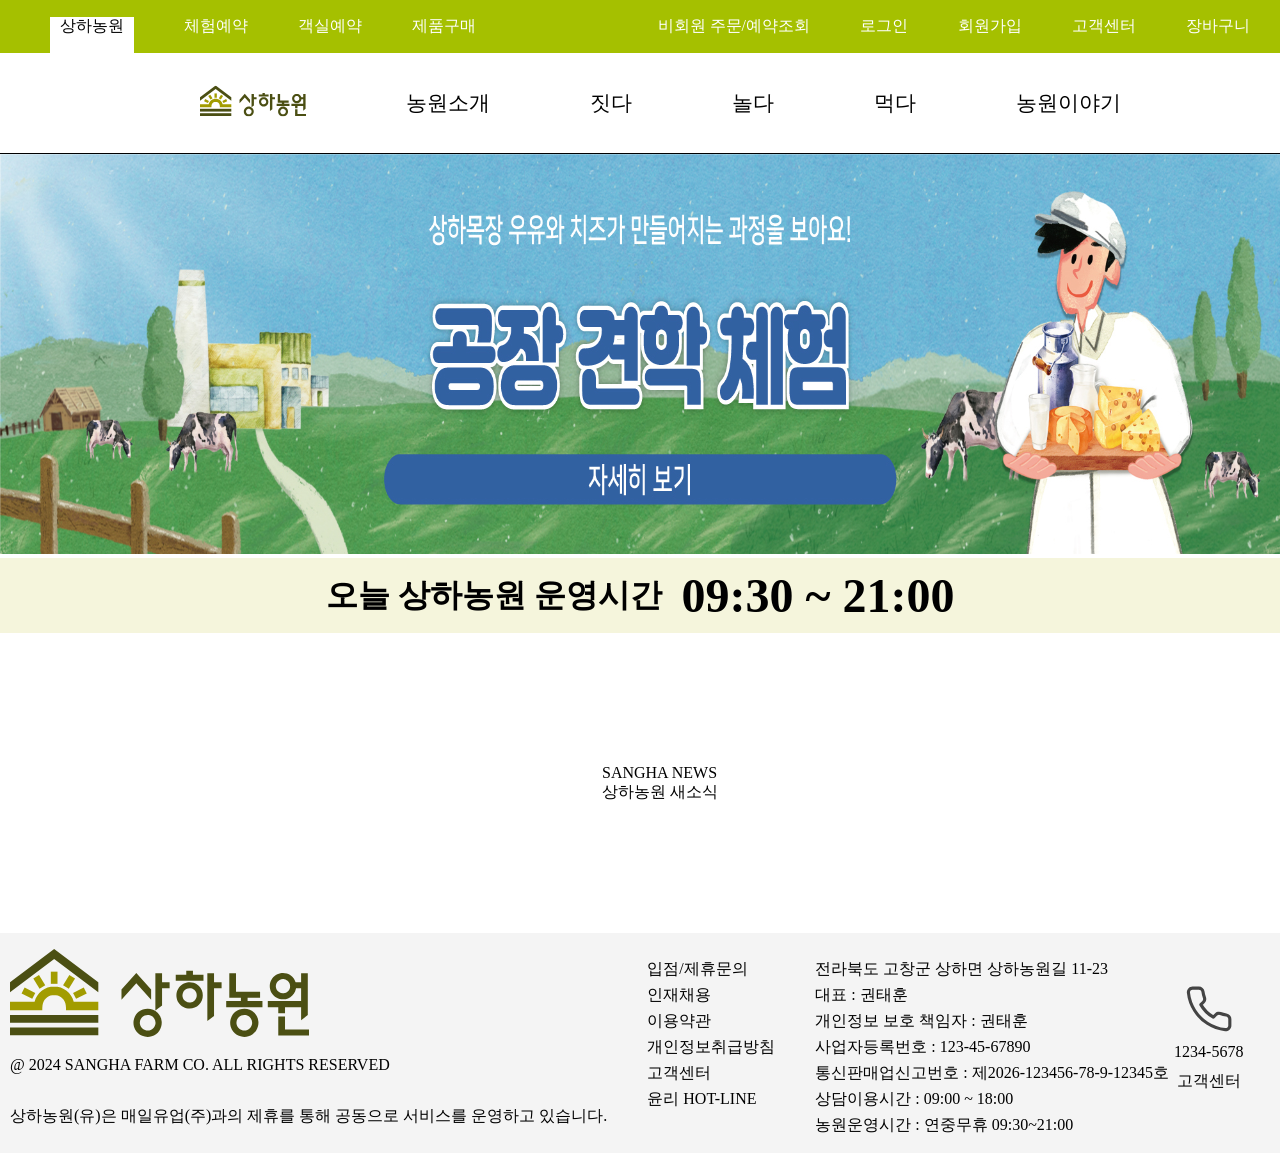
<file: index.html>
<!DOCTYPE html>
<html lang="kr">
<head>
    <meta charset="UTF-8">
    <title>상하농원</title>
        
    <link rel="stylesheet" href="./css/index.css" />
    <link rel="stylesheet" href="./css/header.css" />
    <link rel="stylesheet" href="./css/footer.css" />
</head>
<body>
    
    <header>
        <div class="high_ul">
            <ul class="high_left">
                <li class="active"><a href="./index.html">상하농원</a></li>
                <li><a href="./booking.html">체험예약</a></li>
                <li><a href="./hotel.html">객실예약</a></li>
                <li><a href="./shop.html">제품구매</a></li>
            </ul>
            <ul class="high_right">
                <li><a href="#">비회원 주문/예약조회</a></li>
                <li><a href="#">로그인</a></li>
                <li><a href="#">회원가입</a></li>
                <li><a href="#">고객센터</a></li>
                <li><a href="#">장바구니</a></li>
            </ul>
        </div>
        <div class="low_ul">
            <ul class="low_category">
                <li><a href="./index.html"><img src='./img/updown_logo.svg' alt="상하농원"/></a></li>
                <li><a href="#">농원소개</a></li>
                <li><a href="#">짓다</a></li>
                <li><a href="#">놀다</a></li>
                <li><a href="#">먹다</a></li>
                <li><a href="#">농원이야기</a></li>
            </ul>
        </div>
    </header>
    <main>
        <img class="banner_img" src="./img/banner_img.jpg" />
        <div class="useTime">
            <span class="useTime_text"><strong>오늘 상하농원 운영시간</strong></span>
            <span class="useTime_time"><strong>09:30 ~ 21:00</strong></span>
        </div>
        <div class="sangha_news">
            <ul>
                <li>SANGHA NEWS</li>
                <li>상하농원 새소식</li>
            </ul>
        </div>
    </main>
    <footer>
        <div class="major">
            <img src="./img/updown_logo.svg"/>
            <p>@ 2024 SANGHA FARM CO. ALL RIGHTS RESERVED</p>
            <p>상하농원(유)은 매일유업(주)과의 제휴를 통해 공동으로 서비스를 운영하고 있습니다.</p>
        </div>
        <div class="service">
            <ul>
                <li>입점/제휴문의</li>
                <li>인재채용</li>
                <li>이용약관</li>
                <li>개인정보취급방침</li>
                <li>고객센터</li>
                <li>윤리 HOT-LINE</li>
            </ul>
        </div>
        <div class="comp">
            <ul>
                <li>전라북도 고창군 상하면 상하농원길 11-23</li>
                <li>대표 : 권태훈</li>
                <li>개인정보 보호 책임자 : 권태훈</li>
                <li>사업자등록번호 : 123-45-67890</li>
                <li>통신판매업신고번호 : 제2026-123456-78-9-12345호</li>
                <li>상담이용시간 : 09:00 ~ 18:00</li>
                <li>농원운영시간 : 연중무휴 09:30~21:00</li>
            </ul>
        </div>
        <div class="contact">
            <ul>
                <li><img class="phone1" src="./img/ico_phone.svg"><p>1234-5678</p><p>고객센터</p></li>
                <li><img class="phone2" src="./img/ico_phone2.svg"><p>123-456-7890</p><p>빌리지 예약</p></li>
            </ul>
        </div>
    </footer>
</body>
</html>
</file>
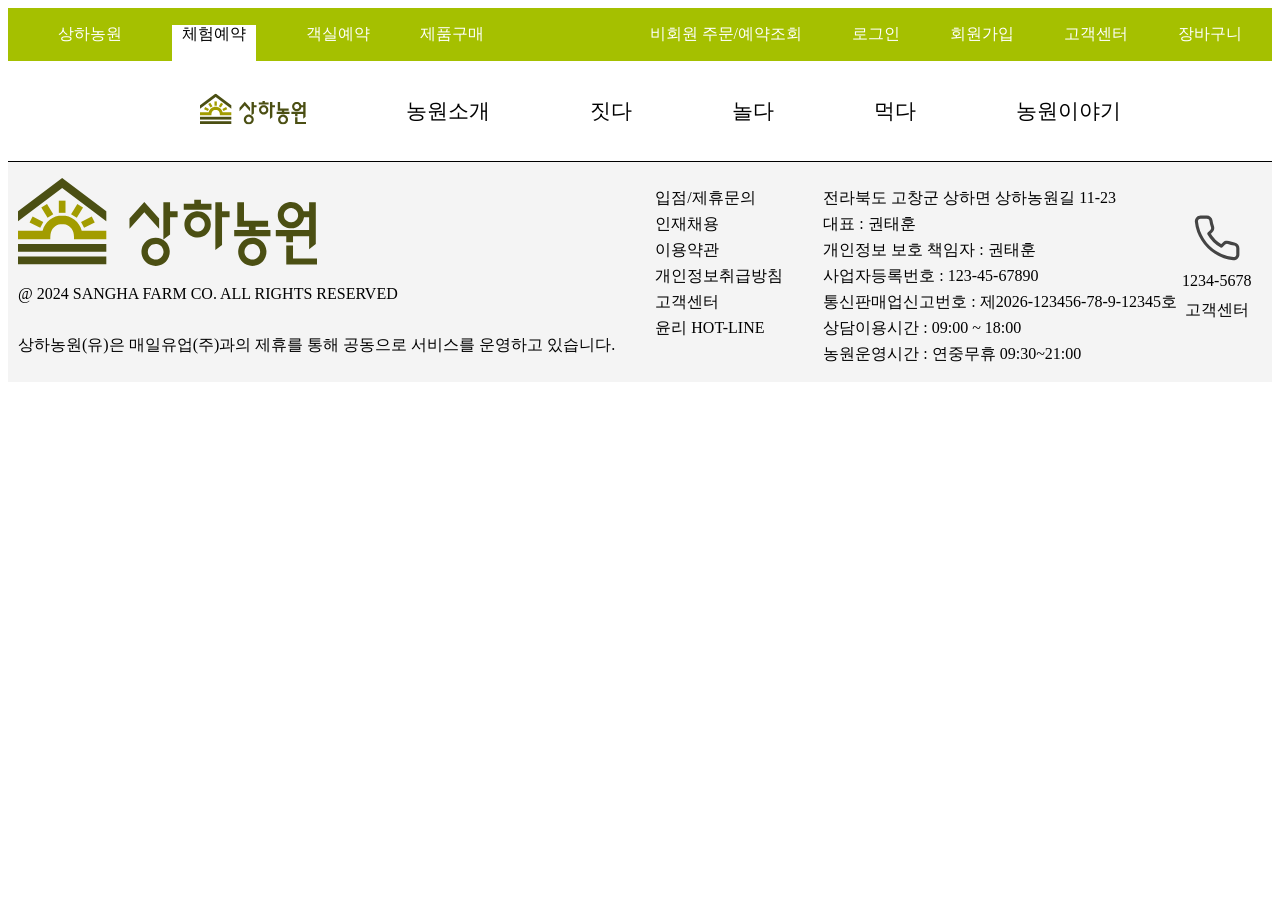
<file: booking.html>
<!DOCTYPE html>
<html lang="kr">
<head>
    <meta charset="UTF-8">
    <title>상하농원</title>
    <link rel="stylesheet" href="./css/booking.css" />
    <link rel="stylesheet" href="./css/header.css" />
    <link rel="stylesheet" href="./css/footer.css" />
</head>
<body>
    
    <header>
        <div class="high_ul">
            <ul class="high_left">
                <li><a href="./index.html">상하농원</a></li>
                <li class="active"><a href="./booking.html">체험예약</a></li>
                <li><a href="./hotel.html">객실예약</a></li>
                <li><a href="./shop.html">제품구매</a></li>
            </ul>
            <ul class="high_right">
                <li><a href="#">비회원 주문/예약조회</a></li>
                <li><a href="#">로그인</a></li>
                <li><a href="#">회원가입</a></li>
                <li><a href="#">고객센터</a></li>
                <li><a href="#">장바구니</a></li>
            </ul>
        </div>
        <div class="low_ul">
            <ul class="low_category">
                <li><a href="./index.html"><img src='./img/updown_logo.svg' alt="상하농원"/></a></li>
                <li><a href="#">농원소개</a></li>
                <li><a href="#">짓다</a></li>
                <li><a href="#">놀다</a></li>
                <li><a href="#">먹다</a></li>
                <li><a href="#">농원이야기</a></li>
            </ul>
        </div>
    </header>
    <footer>
        <div class="major">
            <img src="./img/updown_logo.svg"/>
            <p>@ 2024 SANGHA FARM CO. ALL RIGHTS RESERVED</p>
            <p>상하농원(유)은 매일유업(주)과의 제휴를 통해 공동으로 서비스를 운영하고 있습니다.</p>
        </div>
        <div class="service">
            <ul>
                <li>입점/제휴문의</li>
                <li>인재채용</li>
                <li>이용약관</li>
                <li>개인정보취급방침</li>
                <li>고객센터</li>
                <li>윤리 HOT-LINE</li>
            </ul>
        </div>
        <div class="comp">
            <ul>
                <li>전라북도 고창군 상하면 상하농원길 11-23</li>
                <li>대표 : 권태훈</li>
                <li>개인정보 보호 책임자 : 권태훈</li>
                <li>사업자등록번호 : 123-45-67890</li>
                <li>통신판매업신고번호 : 제2026-123456-78-9-12345호</li>
                <li>상담이용시간 : 09:00 ~ 18:00</li>
                <li>농원운영시간 : 연중무휴 09:30~21:00</li>
            </ul>
        </div>
        <div class="contact">
            <ul>
                <li><img class="phone1" src="./img/ico_phone.svg"><p>1234-5678</p><p>고객센터</p></li>
                <li><img class="phone2" src="./img/ico_phone2.svg"><p>123-456-7890</p><p>빌리지 예약</p></li>
            </ul>
        </div>
    </footer>
</body>
</html>
</file>
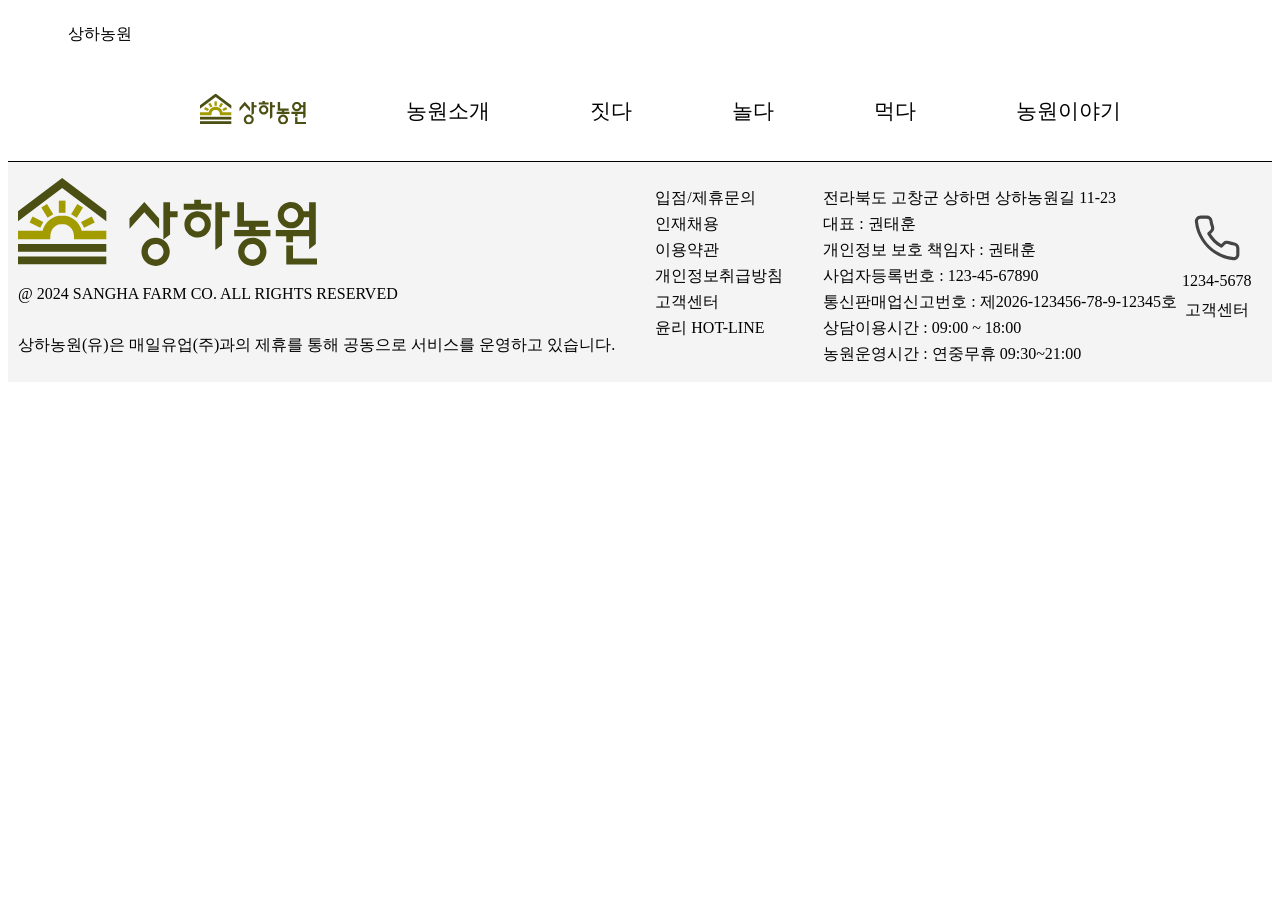
<file: fisrt.html>
<!DOCTYPE html>
<html lang="kr">
<head>
    <meta charset="UTF-8">
    <title>상하농원</title>
        

    <link rel="stylesheet" href="./css/header.css" />
    <link rel="stylesheet" href="./css/footer.css" />
</head>
<body>
    <header>
        <div class="high_ul">
            <ul class="high_left">

                <li class="active"><a href="./index.html">상하농원</a></li>
                <li><a href="./booking.html">체험예약</a></li>
                <li><a href="./hotel.html">객실예약</a></li>
                <li><a href="./shop.html">제품구매</a></li>
            </ul>
            <ul class="high_right">
                <li><a href="#">비회원 주문/예약조회</a></li>
                <li><a href="#">로그인</a></li>
                <li><a href="#">회원가입</a></li>
                <li><a href="#">고객센터</a></li>
                <li><a href="#">장바구니</a></li>
            </ul>
        </div>
        <div class="low_ul">
            <ul class="low_category">
                <li><a href="./index.html"><img src='./img/updown_logo.svg' alt="상하농원"/></a></li>
                <li><a href="#">농원소개</a></li>
                <li><a href="#">짓다</a></li>
                <li><a href="#">놀다</a></li>
                <li><a href="#">먹다</a></li>
                <li><a href="#">농원이야기</a></li>
            </ul>
        </div>
    </header>






    <footer>
        <div class="major">
            <img src="./img/updown_logo.svg"/>
            <p>@ 2024 SANGHA FARM CO. ALL RIGHTS RESERVED</p>
            <p>상하농원(유)은 매일유업(주)과의 제휴를 통해 공동으로 서비스를 운영하고 있습니다.</p>
        </div>
        <div class="service">
            <ul>
                <li>입점/제휴문의</li>
                <li>인재채용</li>
                <li>이용약관</li>
                <li>개인정보취급방침</li>
                <li>고객센터</li>
                <li>윤리 HOT-LINE</li>
            </ul>
        </div>
        <div class="comp">
            <ul>
                <li>전라북도 고창군 상하면 상하농원길 11-23</li>
                <li>대표 : 권태훈</li>
                <li>개인정보 보호 책임자 : 권태훈</li>
                <li>사업자등록번호 : 123-45-67890</li>
                <li>통신판매업신고번호 : 제2026-123456-78-9-12345호</li>
                <li>상담이용시간 : 09:00 ~ 18:00</li>
                <li>농원운영시간 : 연중무휴 09:30~21:00</li>
            </ul>
        </div>
        <div class="contact">
            <ul>
                <li><img class="phone1" src="./img/ico_phone.svg"><p>1234-5678</p><p>고객센터</p></li>
                <li><img class="phone2" src="./img/ico_phone2.svg"><p>123-456-7890</p><p>빌리지 예약</p></li>
            </ul>
        </div>
    </footer>
</body>
</file>
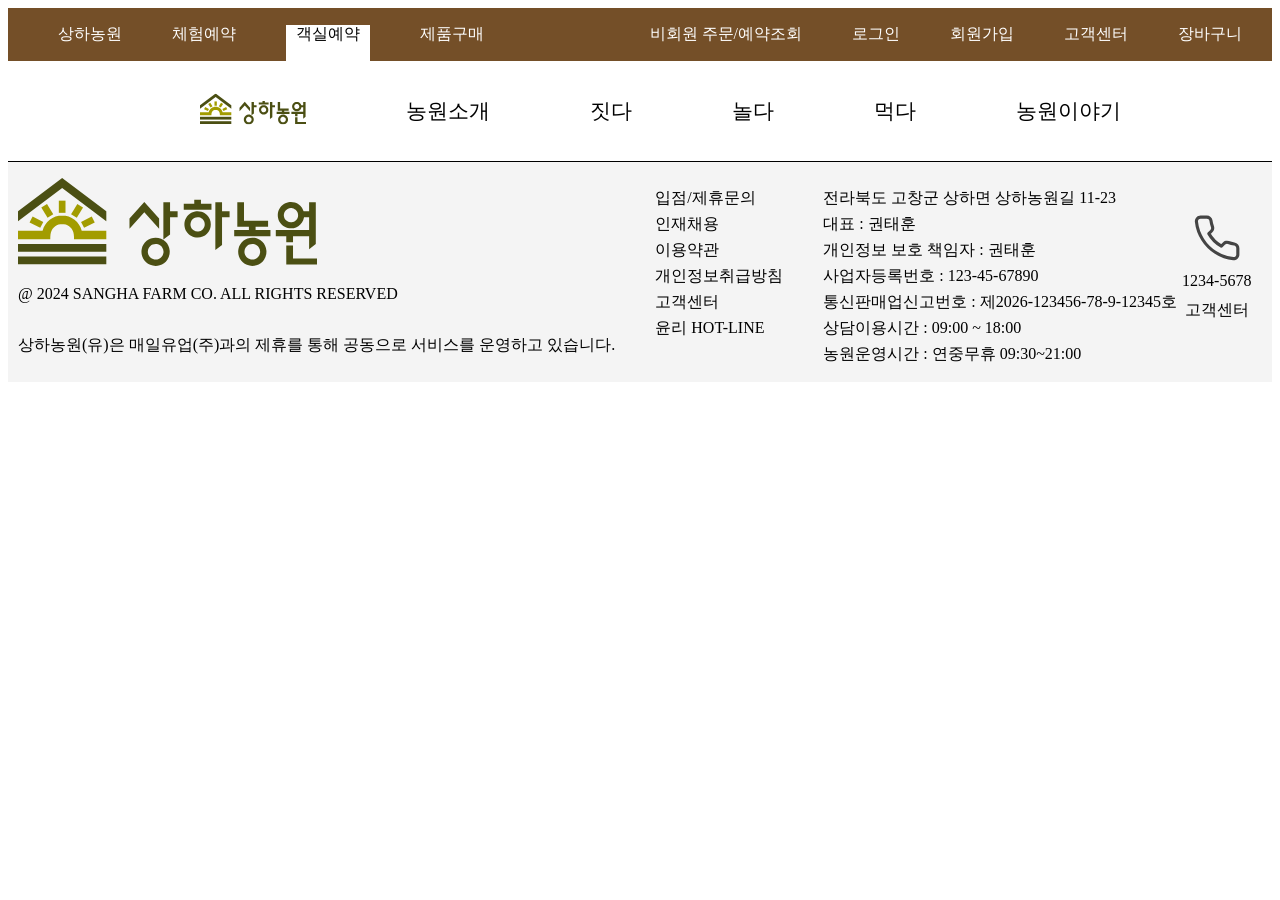
<file: hotel.html>
<!DOCTYPE html>
<html lang="kr">
<head>
    <meta charset="UTF-8">
    <title>상하농원</title>
    <link rel="stylesheet" href="./css/hotel.css" />
    <link rel="stylesheet" href="./css/header.css" />
    <link rel="stylesheet" href="./css/footer.css" />
</head>
<body>
    
    <header>
        <div class="high_ul">
            <ul class="high_left">
                <li><a href="./index.html">상하농원</a></li>
                <li><a href="./booking.html">체험예약</a></li>
                <li class="active"><a href="./hotel.html">객실예약</a></li>
                <li><a href="./shop.html">제품구매</a></li>
            </ul>
            <ul class="high_right">
                <li><a href="#">비회원 주문/예약조회</a></li>
                <li><a href="#">로그인</a></li>
                <li><a href="#">회원가입</a></li>
                <li><a href="#">고객센터</a></li>
                <li><a href="#">장바구니</a></li>
            </ul>
        </div>
        <div class="low_ul">
            <ul class="low_category">
                <li><a href="./index.html"><img src='./img/updown_logo.svg' alt="상하농원"/></a></li>
                <li><a href="#">농원소개</a></li>
                <li><a href="#">짓다</a></li>
                <li><a href="#">놀다</a></li>
                <li><a href="#">먹다</a></li>
                <li><a href="#">농원이야기</a></li>
            </ul>
        </div>
    </header>
    <footer>
        <div class="major">
            <img src="./img/updown_logo.svg"/>
            <p>@ 2024 SANGHA FARM CO. ALL RIGHTS RESERVED</p>
            <p>상하농원(유)은 매일유업(주)과의 제휴를 통해 공동으로 서비스를 운영하고 있습니다.</p>
        </div>
        <div class="service">
            <ul>
                <li>입점/제휴문의</li>
                <li>인재채용</li>
                <li>이용약관</li>
                <li>개인정보취급방침</li>
                <li>고객센터</li>
                <li>윤리 HOT-LINE</li>
            </ul>
        </div>
        <div class="comp">
            <ul>
                <li>전라북도 고창군 상하면 상하농원길 11-23</li>
                <li>대표 : 권태훈</li>
                <li>개인정보 보호 책임자 : 권태훈</li>
                <li>사업자등록번호 : 123-45-67890</li>
                <li>통신판매업신고번호 : 제2026-123456-78-9-12345호</li>
                <li>상담이용시간 : 09:00 ~ 18:00</li>
                <li>농원운영시간 : 연중무휴 09:30~21:00</li>
            </ul>
        </div>
        <div class="contact">
            <ul>
                <li><img class="phone1" src="./img/ico_phone.svg"><p>1234-5678</p><p>고객센터</p></li>
                <li><img class="phone2" src="./img/ico_phone2.svg"><p>123-456-7890</p><p>빌리지 예약</p></li>
            </ul>
        </div>
    </footer>
</body>
</html>
</file>
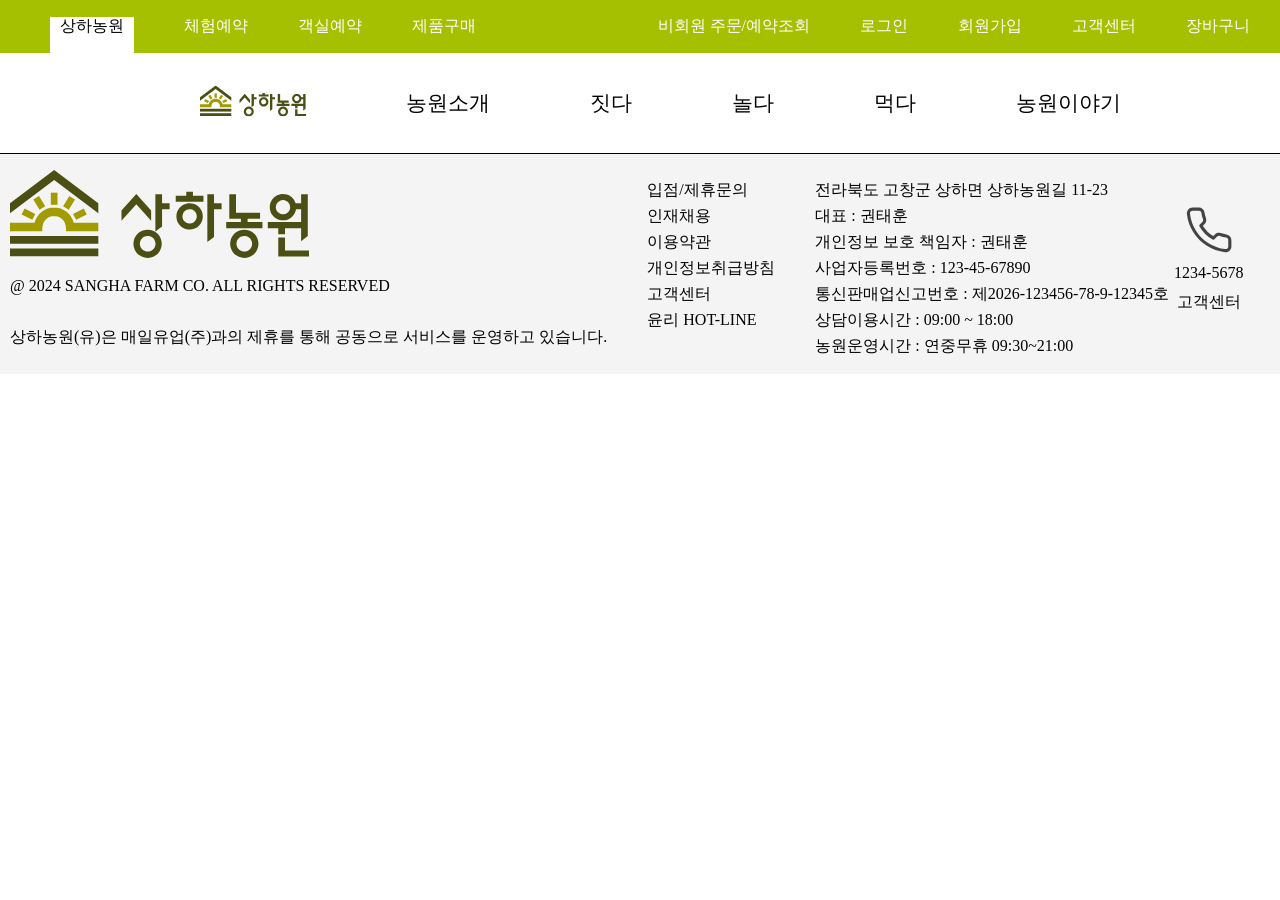
<file: login.html>
<!DOCTYPE html>
<html lang="kr">
<head>
    <meta charset="UTF-8">
    <title>상하농원</title>
        
    <link rel="stylesheet" href="./css/index.css" />
    <link rel="stylesheet" href="./css/header.css" />
    <link rel="stylesheet" href="./css/footer.css" />
</head>
<body>
    <header>
        <div class="high_ul">
            <ul class="high_left">

                <li class="active"><a href="./index.html">상하농원</a></li>
                <li><a href="./booking.html">체험예약</a></li>
                <li><a href="./hotel.html">객실예약</a></li>
                <li><a href="./shop.html">제품구매</a></li>
            </ul>
            <ul class="high_right">
                <li><a href="#">비회원 주문/예약조회</a></li>
                <li><a href="#">로그인</a></li>
                <li><a href="#">회원가입</a></li>
                <li><a href="#">고객센터</a></li>
                <li><a href="#">장바구니</a></li>
            </ul>
        </div>
        <div class="low_ul">
            <ul class="low_category">
                <li><a href="./index.html"><img src='./img/updown_logo.svg' alt="상하농원"/></a></li>
                <li><a href="#">농원소개</a></li>
                <li><a href="#">짓다</a></li>
                <li><a href="#">놀다</a></li>
                <li><a href="#">먹다</a></li>
                <li><a href="#">농원이야기</a></li>
            </ul>
        </div>
    </header>

    
    <footer>
        <div class="major">
            <img src="./img/updown_logo.svg"/>
            <p>@ 2024 SANGHA FARM CO. ALL RIGHTS RESERVED</p>
            <p>상하농원(유)은 매일유업(주)과의 제휴를 통해 공동으로 서비스를 운영하고 있습니다.</p>
        </div>
        <div class="service">
            <ul>
                <li>입점/제휴문의</li>
                <li>인재채용</li>
                <li>이용약관</li>
                <li>개인정보취급방침</li>
                <li>고객센터</li>
                <li>윤리 HOT-LINE</li>
            </ul>
        </div>
        <div class="comp">
            <ul>
                <li>전라북도 고창군 상하면 상하농원길 11-23</li>
                <li>대표 : 권태훈</li>
                <li>개인정보 보호 책임자 : 권태훈</li>
                <li>사업자등록번호 : 123-45-67890</li>
                <li>통신판매업신고번호 : 제2026-123456-78-9-12345호</li>
                <li>상담이용시간 : 09:00 ~ 18:00</li>
                <li>농원운영시간 : 연중무휴 09:30~21:00</li>
            </ul>
        </div>
        <div class="contact">
            <ul>
                <li><img class="phone1" src="./img/ico_phone.svg"><p>1234-5678</p><p>고객센터</p></li>
                <li><img class="phone2" src="./img/ico_phone2.svg"><p>123-456-7890</p><p>빌리지 예약</p></li>
            </ul>
        </div>
    </footer>
</body>
</html>
</file>
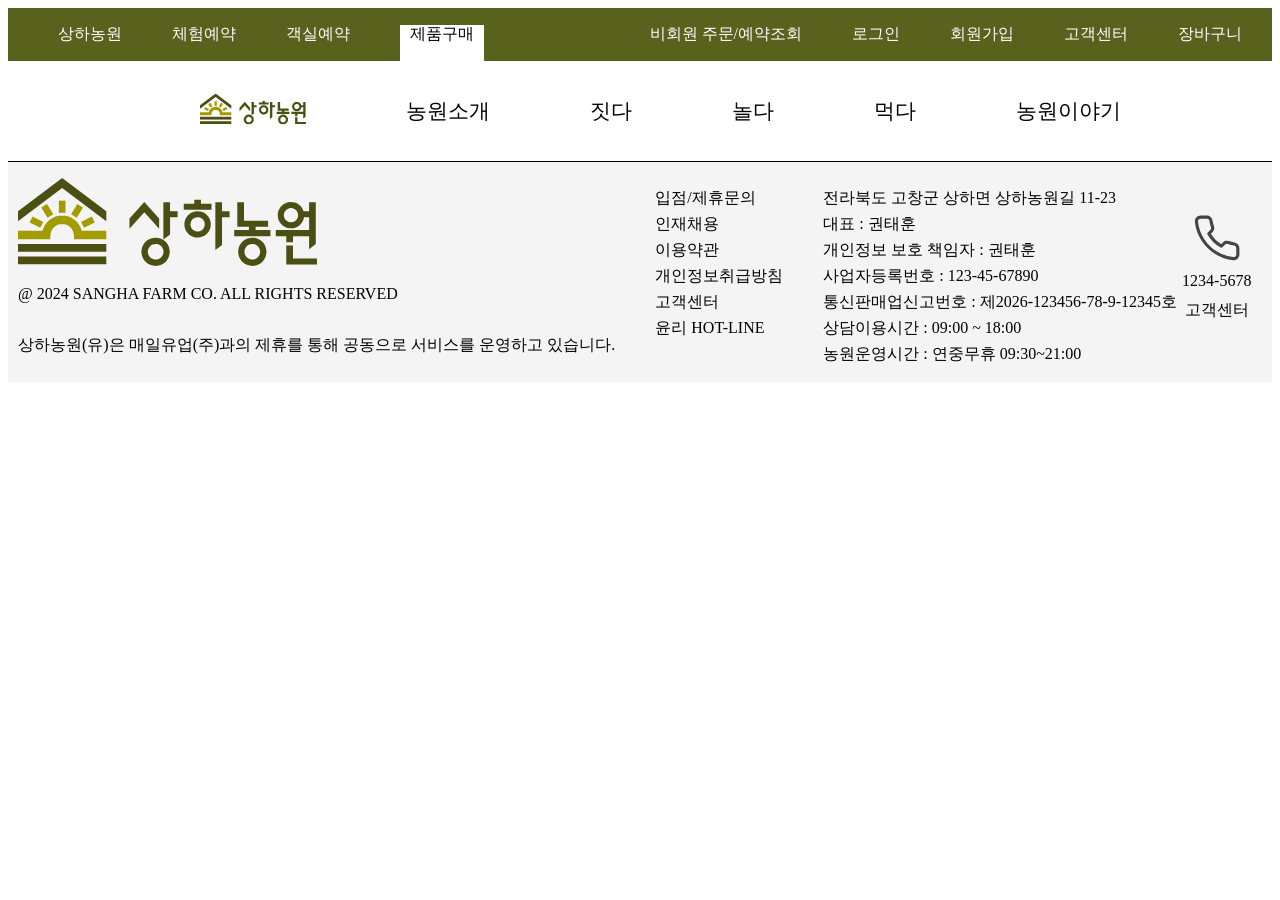
<file: shop.html>
<!DOCTYPE html>
<html lang="kr">
<head>
    <meta charset="UTF-8">
    <title>상하농원</title>
    <link rel="stylesheet" href="./css/shop.css" />
    <link rel="stylesheet" href="./css/header.css" />
    <link rel="stylesheet" href="./css/footer.css" />
</head>
<body>
    
    <header>
        <div class="high_ul">
            <ul class="high_left">
                <li><a href="./index.html">상하농원</a></li>
                <li><a href="./booking.html">체험예약</a></li>
                <li><a href="./hotel.html">객실예약</a></li>
                <li class="active"><a href="./shop.html">제품구매</a></li>
            </ul>
            <ul class="high_right">
                <li><a href="#">비회원 주문/예약조회</a></li>
                <li><a href="#">로그인</a></li>
                <li><a href="#">회원가입</a></li>
                <li><a href="#">고객센터</a></li>
                <li><a href="#">장바구니</a></li>
            </ul>
        </div>
        <div class="low_ul">
            <ul class="low_category">
                <li><a href="./index.html"><img src='./img/updown_logo.svg' alt="상하농원"/></a></li>
                <li><a href="#">농원소개</a></li>
                <li><a href="#">짓다</a></li>
                <li><a href="#">놀다</a></li>
                <li><a href="#">먹다</a></li>
                <li><a href="#">농원이야기</a></li>
            </ul>
        </div>
    </header>
    <footer>
        <div class="major">
            <img src="./img/updown_logo.svg"/>
            <p>@ 2024 SANGHA FARM CO. ALL RIGHTS RESERVED</p>
            <p>상하농원(유)은 매일유업(주)과의 제휴를 통해 공동으로 서비스를 운영하고 있습니다.</p>
        </div>
        <div class="service">
            <ul>
                <li>입점/제휴문의</li>
                <li>인재채용</li>
                <li>이용약관</li>
                <li>개인정보취급방침</li>
                <li>고객센터</li>
                <li>윤리 HOT-LINE</li>
            </ul>
        </div>
        <div class="comp">
            <ul>
                <li>전라북도 고창군 상하면 상하농원길 11-23</li>
                <li>대표 : 권태훈</li>
                <li>개인정보 보호 책임자 : 권태훈</li>
                <li>사업자등록번호 : 123-45-67890</li>
                <li>통신판매업신고번호 : 제2026-123456-78-9-12345호</li>
                <li>상담이용시간 : 09:00 ~ 18:00</li>
                <li>농원운영시간 : 연중무휴 09:30~21:00</li>
            </ul>
        </div>
        <div class="contact">
            <ul>
                <li><img class="phone1" src="./img/ico_phone.svg"><p>1234-5678</p><p>고객센터</p></li>
                <li><img class="phone2" src="./img/ico_phone2.svg"><p>123-456-7890</p><p>빌리지 예약</p></li>
            </ul>
        </div>
    </footer>
</body>
</html>
</file>
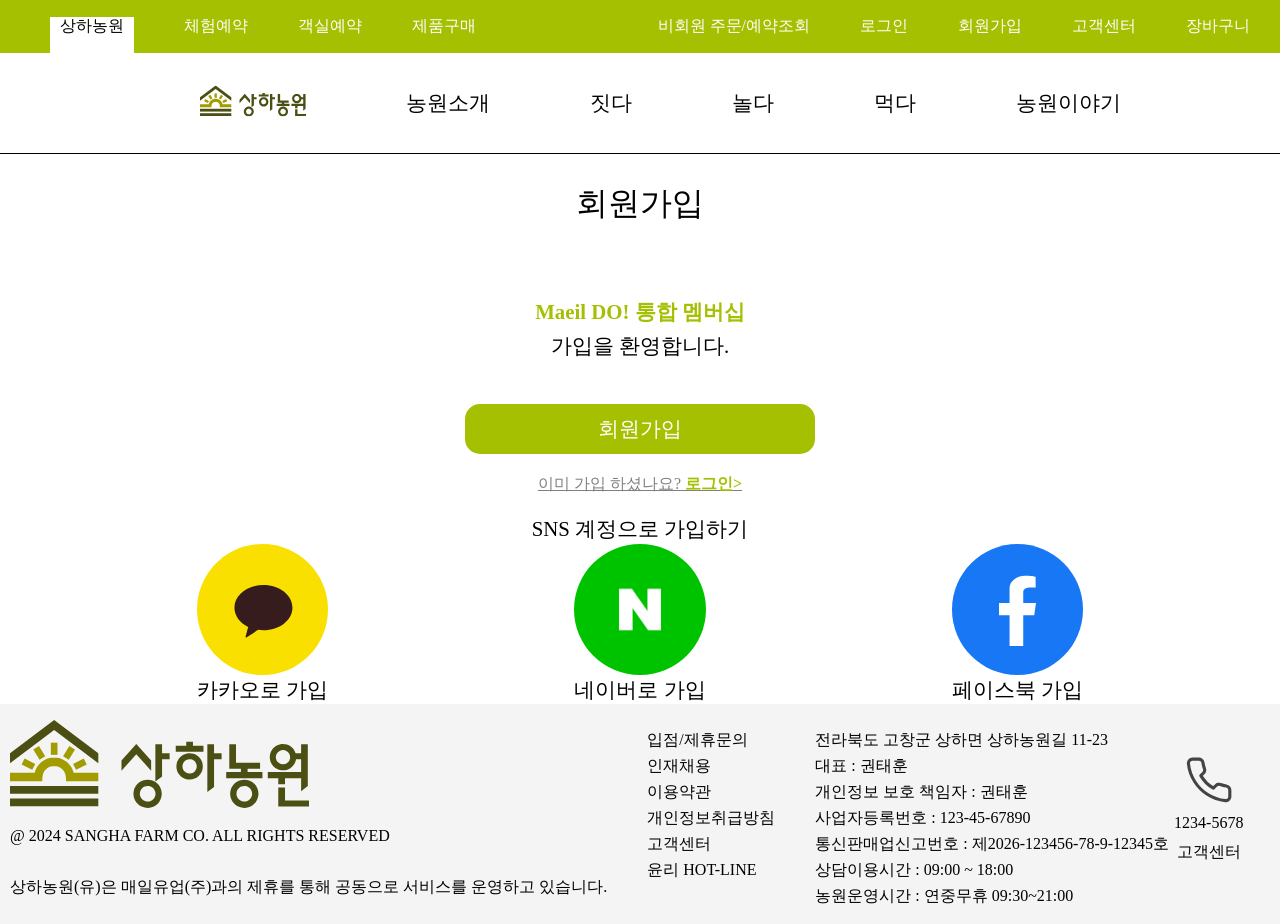
<file: sign_up.html>
<!DOCTYPE html>
<html lang="kr">
<head>
    <meta charset="UTF-8">
    <title>상하농원</title>
        
    <link rel="stylesheet" href="./css/sign_up.css" />
    <link rel="stylesheet" href="./css/header.css" />
    <link rel="stylesheet" href="./css/footer.css" />
</head>
<body>
    <header>
        <div class="high_ul">
            <ul class="high_left">
                <li class="active"><a href="./index.html">상하농원</a></li>
                <li><a href="./booking.html">체험예약</a></li>
                <li><a href="./hotel.html">객실예약</a></li>
                <li><a href="./shop.html">제품구매</a></li>
            </ul>
            <ul class="high_right">
                <li><a href="#">비회원 주문/예약조회</a></li>
                <li><a href="#">로그인</a></li>
                <li><a href="#">회원가입</a></li>
                <li><a href="#">고객센터</a></li>
                <li><a href="#">장바구니</a></li>
            </ul>
        </div>
        <div class="low_ul">
            <ul class="low_category">
                <li><a href="./index.html"><img src='./img/updown_logo.svg' alt="상하농원"/></a></li>
                <li><a href="#">농원소개</a></li>
                <li><a href="#">짓다</a></li>
                <li><a href="#">놀다</a></li>
                <li><a href="#">먹다</a></li>
                <li><a href="#">농원이야기</a></li>
            </ul>
        </div>
    </header>



    <main>

        <div class="sign_up_title">
            <p>회원가입</p>
        </div>
        <div class="sign_up_text">
            <p>Maeil DO! 통합 멤버십</p>
            <p>가입을 환영합니다.</p>
        </div>
        <div class="sign_up_btn">
            <button>회원가입</button>
        </div>
        <div class="sign_up_login">
            <p>이미 가입 하셨나요? <strong>로그인></strong></p>
        </div>

        <div class="sign_up_sns">
            <div class="sns_title">SNS 계정으로 가입하기</div>
        </div>
        <div class="sns_icon">
            <div class="sns_kakao"><img src='./img/ico_kakao.svg'>카카오로 가입</div>
            <div class="sns_naver"><img src='./img/ico_naver.svg'>네이버로 가입</div>
            <div class="sns_facebook"><img src='./img/ico_facebook.svg'>페이스북 가입</div>
        </div>
    </main>





    <footer>
        <div class="major">
            <img src="./img/updown_logo.svg"/>
            <p>@ 2024 SANGHA FARM CO. ALL RIGHTS RESERVED</p>
            <p>상하농원(유)은 매일유업(주)과의 제휴를 통해 공동으로 서비스를 운영하고 있습니다.</p>
        </div>
        <div class="service">
            <ul>
                <li>입점/제휴문의</li>
                <li>인재채용</li>
                <li>이용약관</li>
                <li>개인정보취급방침</li>
                <li>고객센터</li>
                <li>윤리 HOT-LINE</li>
            </ul>
        </div>
        <div class="comp">
            <ul>
                <li>전라북도 고창군 상하면 상하농원길 11-23</li>
                <li>대표 : 권태훈</li>
                <li>개인정보 보호 책임자 : 권태훈</li>
                <li>사업자등록번호 : 123-45-67890</li>
                <li>통신판매업신고번호 : 제2026-123456-78-9-12345호</li>
                <li>상담이용시간 : 09:00 ~ 18:00</li>
                <li>농원운영시간 : 연중무휴 09:30~21:00</li>
            </ul>
        </div>
        <div class="contact">
            <ul>
                <li><img class="phone1" src="./img/ico_phone.svg"><p>1234-5678</p><p>고객센터</p></li>
                <li><img class="phone2" src="./img/ico_phone2.svg"><p>123-456-7890</p><p>빌리지 예약</p></li>
            </ul>
        </div>
    </footer>
</body>
</file>
<file: css/index.css>
.high_ul {
    background-color: #A5C000;
}

.high_left li.active a{
    background-color: white;
}

* {
    box-sizing: border-box;
}

body{
    margin: 0;
}


.banner_img{
    width: 100%;
    min-width: 1200px;
    min-height: 400px;
    margin:0;
    padding:0;
}
.useTime{
    background-color:beige;
    display: flex;
    justify-content: center;
    align-items: center;
    min-width: 1200px;
}
.useTime span{
    margin:10px;
}
.useTime_text{
    font-size:2rem;
}
.useTime_time{
    font-size:3rem;
}
.sangha_news {
    display:flex;
    justify-content: center;
    align-items: center;
    height: 300px;
    padding: 10% auto;
    min-width: 1200px;
}

.news_title{
    display:flex;
    justify-content: center;
    font-weight: 100;
    font-size:1.5rem;
    margin-bottom: 20px;
}
.news_text{
    font-weight: bold;
    font-size:3rem;
}

.sangha_adventure {
    background-color: #e7e9de;
    display: flex;
    flex-direction: column;

    justify-content: center;
    height: 700px;
    padding: 10% auto;
    min-width: 1200px;
}


.adventure_title { 
    padding-top: 50px;
    display: flex;
    justify-content: center;
    font-weight: 200;
    font-size: 1.5rem;
}

.adventure_text {
    display: flex;
    justify-content: center;
    padding-top:20px;
    font-weight: 600;
    font-size:3rem;
}


.channel {

    padding: 30px;
    display: flex;
    justify-content: space-around;
}

.box1 {
    width: 400px;
    height:300px;
    border: 1px solid black;

}

.box1_up{
    display:flex;
    flex-direction: column;
    border-bottom: 1px solid black;

    justify-content: center;
    align-items: center;
    font-size:1.5rem;
    font-weight:200;
    padding: 10px;
    height: 30%;    
}
.box1_up p{
    padding: 5px;
    margin: 0px;
}

.box1_down{
    display: flex;

    justify-content: center;
    align-items: center;
    height:60%;
    font-weight: 300;
    font-size: 1.5rem;

}
.box1_down ul {
    margin: 0;
    padding: 0;
}
.box1_down li{
    margin: 0;
    padding: 10px;
    display: flex;

    justify-content: flex-start;
    align-items: center;
}
.box1_down img{
    margin-right: 10px;
}
</file>
<file: css/header.css>
a{
    color: inherit;
    text-decoration: none;
}

li {
    list-style-type: none;
    white-space: nowrap;
}

header {
    width: 100%;
    min-width: 1200px;
    position : sticky;
    top: 0;
    left: 0;
    z-index: 100;
    border-bottom: 0.5px solid black;
}

.high_ul {
    color:white;
    font-weight: 400;
    min-width: 1200px;
    padding-left: 10px;
    padding-right: 30px;
    box-sizing: border-box;
    display: flex;
    justify-content: space-between; 
    align-items: center;

}
.high_left{
    min-width: 100px;
    display: flex;
    gap: 50px;
}
.high_right{
    min-width: 100px;
    display: flex;
    gap: 50px;
    
}
.low_category {
    background-color: white;
    display: flex;
    justify-content: center;
    align-items: center;
    gap: 100px;
    height: 100px;
    margin: 0;
    font-size: 1.3rem;


}
.high_left li.active a{
    padding: 0 10px;
    padding-bottom:20px;
    color: black;
}
</file>
<file: css/footer.css>
footer{
    padding : 10px;
    display: flex;
    justify-content: space-around; 
    flex-direction: row;
    box-sizing:border-box;
    margin: 0;
    background-color: #f4f4f4;;
    height:220px;
    width: 100%;
    min-width: 1200px;

    overflow:hidden;
}
footer li{
    margin-bottom: 5px;
}
.major{
    display: flex;
    flex-direction: column;
    flex-shrink: 0;
    /* min-width: 600px; */
}

.major img{
    width: 50%;
    height: 50%;
}

.major p:first-of-type{
    margin-top:auto;
}

.service{
    display:flex;
    flex-direction: column;
    flex-shrink: 0;
}


.contact {
    display:flex;
    text-align: center;
    align-items: center;
    flex-shrink: 0;
}
.contact img{
    width: 50px;
    height: 50px;
}
.contact ul{
    box-sizing: border-box;
    text-align:center;
    display: flex;
    flex-direction: row;
    align-items: center;
    padding: 0;
    margin: 0;
    gap: 30px;
}
/* .contact li{
} */
.contact p{
    padding: 5px;
    margin: 0;
}
</file>
<file: css/booking.css>
.high_ul {
    background-color: #A5C000;
}

.high_left li.active a{
    background-color: white;
}
</file>
<file: css/hotel.css>
.high_ul {
    background-color: #744F28;
}

.high_left li.active a{
    background-color: white;
}
</file>
<file: css/shop.css>
.high_ul {
    background-color: #59621D;
}

.high_left li.active a{
    background-color: white;
}
</file>
<file: css/sign_up.css>
.high_ul {
    background-color: #A5C000;
}

.high_left li.active a{
    background-color: white;
}

* {
    box-sizing: border-box;
}

body{
    margin: 0;
}
.sign_up_title > p{
    display: flex;
    width: 100%;
    height: 100px;
    align-items: center;
    justify-content: center;
    font-size:2rem;
    font-weight:500;
    margin:0;
    padding: 0;
}

.sign_up_text {
    display:flex;
    flex-direction: column;
    width: 100%;
    height: 150px;

    align-items: center;
    justify-content: center;
    margin:0; 
    padding: 0;
}

.sign_up_text p:nth-of-type(1){
    color: #A5C000;
    font-size:1.3rem;
    font-weight: 600;
    margin: 0;
    padding: 3px;
}

.sign_up_text p:nth-of-type(2){
    font-size:1.3rem;
    font-weight: 400;
    margin: 0;
    padding: 3px;
}

.sign_up_btn {
    display: flex;
    align-items: center;
    justify-content: center;
}

.sign_up_btn button {
    width: 350px;
    height: 50px;
    font-size:1.3rem;
    color: white;
    background: #A5C000;
    border-radius: 15px;
    border: none;
}

.sign_up_login{
    padding: 20px;
    display:flex;
    align-items: center;
    justify-content: center;
}
.sign_up_login p{
    margin:0;
    padding:0;
    text-decoration: underline;
    color: gray;
}
.sign_up_login strong{
    color : #A5C000;
}

.sign_up_sns{
    display:flex;
    align-items: center;
    justify-content: center;
}

.sns_title {
    font-size: 1.3rem;
}

.sns_icon {
    display:flex;
    flex-direction: row;
    justify-content: space-evenly;
    gap: 50px;
}

.sns_kakao{
    display: flex;
    flex-direction: column;
    font-size:1.3rem;
}

.sns_naver{
    display: flex;
    flex-direction: column;
    font-size:1.3rem;
}

.sns_facebook{
    display: flex;
    flex-direction: column;
    font-size:1.3rem;
}
</file>
